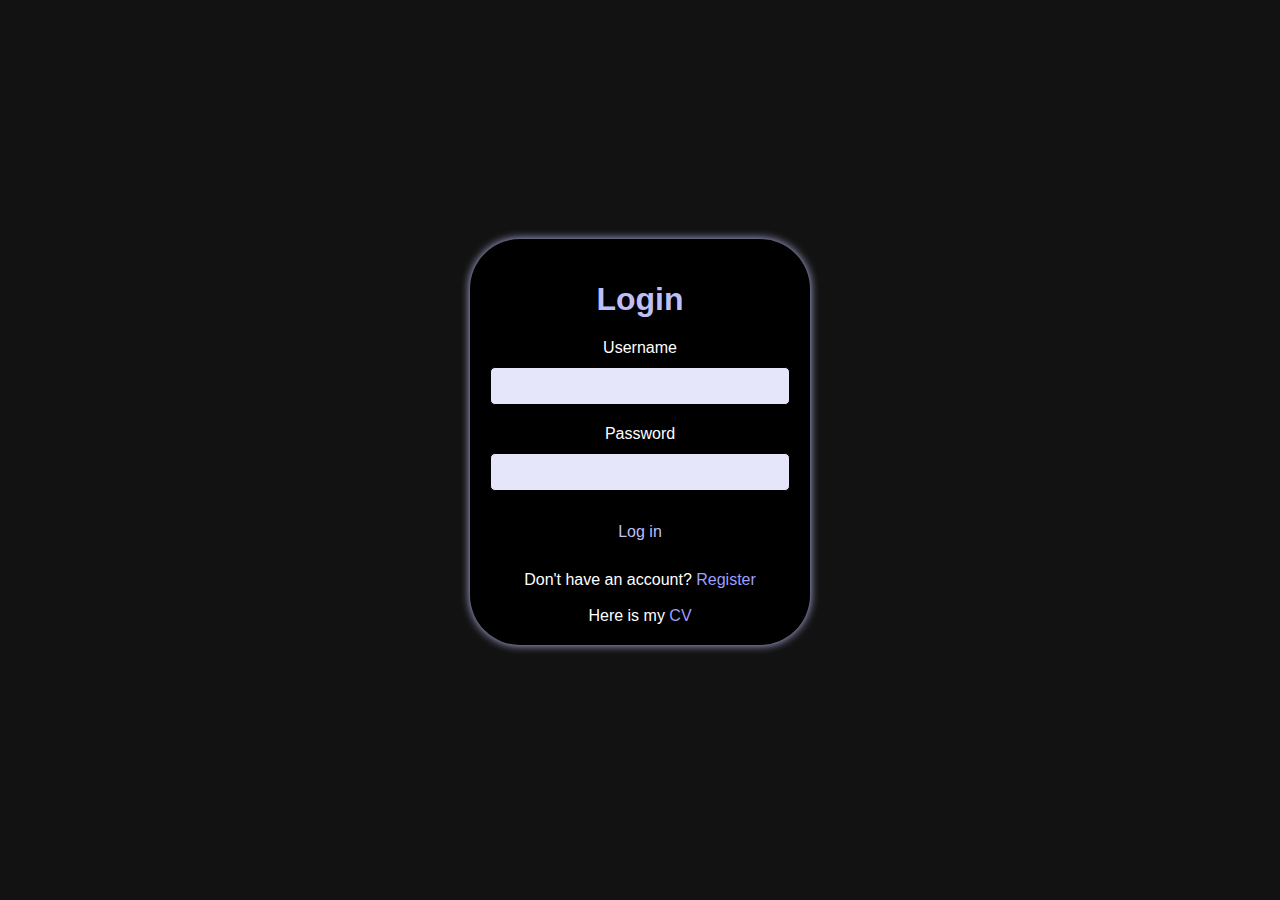
<file: index.html>
<html>
<head>
    <meta name="viewport" content="width=device-width, initial-scale=1.0">
    <title>Login Page</title>
    <style>
        body {
            font-family: 'arial', sans-serif;
            background-color: rgb(18, 18, 18);
            background-size: cover;
            margin: 0;
            padding: 0;
            display: flex;
            justify-content: center;
            align-items: center;
            height: 100vh;
            color: white;
        }

        form {
            background-color: black;
            padding: 20px;
            border-radius: 50px;
            box-shadow: 0 0 10px rgb(191, 191, 247);
            width: 300px;
            text-align: center;
            transition: box-shadow 0.5s ease-in;
        }

            form:hover {
                box-shadow: 0 0 30px rgb(191, 191, 247);
            }

        label {
            display: block;
            margin-bottom: 10px;
            font-size: 16px;
        }

        input {
            width: 100%;
            background-color: lavender;
            padding: 10px;
            margin-bottom: 20px;
            box-sizing: border-box;
            border: 1px solid;
            border-radius: 5px;
            font-size: 14px;
        }

        button {
            background-color: black;
            color: rgb(191, 191, 247);
            padding: 12px 20px;
            border: none;
            border-radius: 5px;
            cursor: pointer;
            font-size: 16px;
            transition: background-color 0.3s ease;
        }

            button:hover {
                color: black;
                background-color: rgb(191, 191, 247);
            }

        a {
            color: rgb(159, 159, 255);
            text-decoration: none;
        }

            a:hover {
                text-decoration: underline;
            }

        h1 {
            color: rgb(191, 191, 247);
        }
    </style>
</head>
<body>
    <form method="post" action="successful.html">
        <h1>Login</h1>
        <label for="username">Username</label>
        <input type="text" id="username" name="username" required>
        <label for="password">Password</label>
        <input type="password" id="password" name="password" required>
        <button type="submit">Log in</button>
        <br><br>
        Don't have an account? <a href="register.html">Register</a><br /><br />
        Here is my <a href="cv.html">CV</a>
    </form>
</body>
</html>
</file>
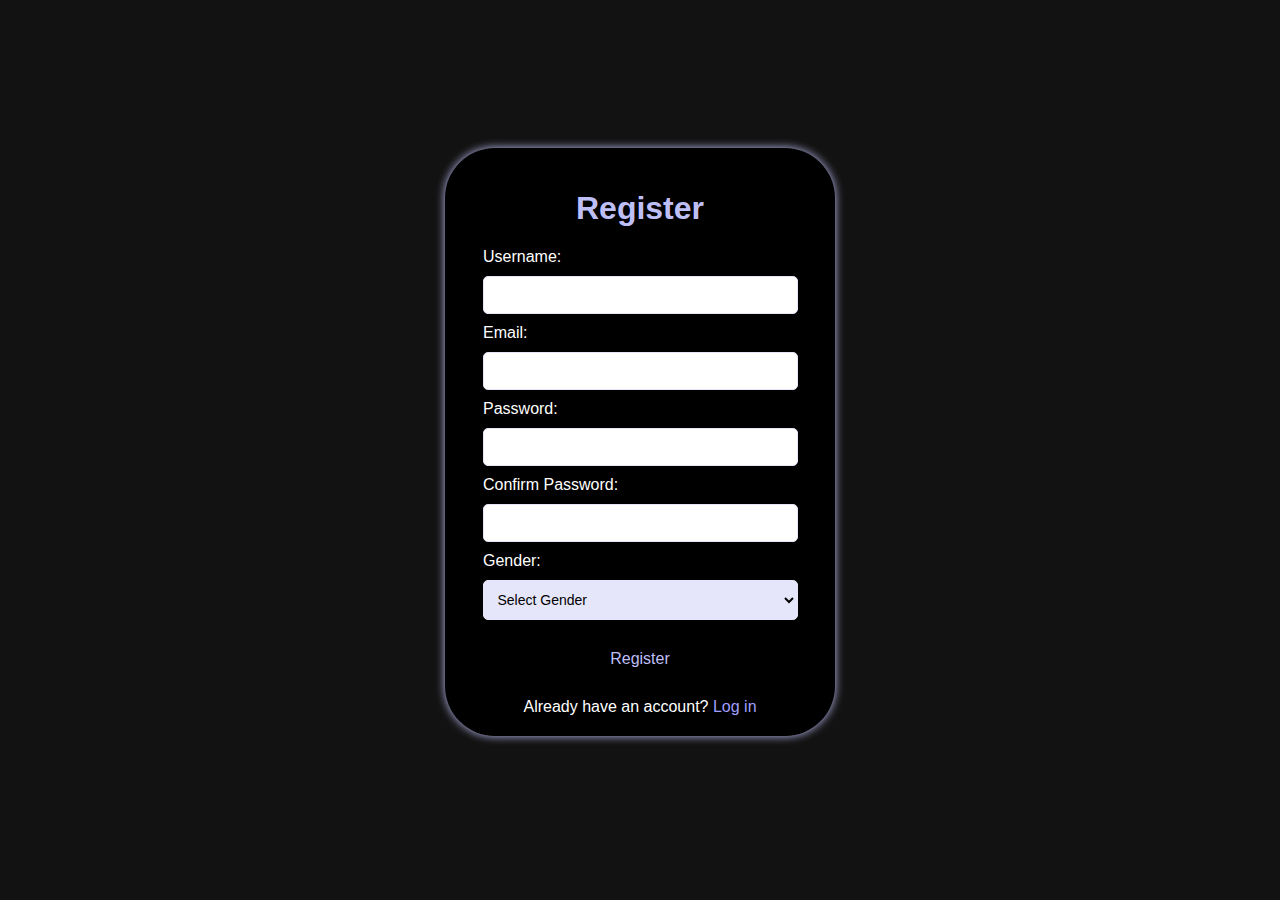
<file: register.html>
<!--register.html-->
<html>
<head>
    <meta name="viewport" content="width=device-width, initial-scale=1.0">
    <title>Registration Page</title>
    <style>
        body {
            font-family: 'arial', sans-serif;
            background-color: rgb(18, 18, 18);
            background-size: cover;
            margin: 0;
            padding: 0;
            display: flex;
            justify-content: center;
            align-items: center;
            height: 100vh;
            color: white;
        }

        form {
            background-color: black;
            padding: 20px;
            border-radius: 50px;
            box-shadow: 0 0 10px rgb(191, 191, 247);
            width: 350px;
            text-align: center;
            transition: box-shadow 0.5s ease-in;
        }

            form:hover {
                box-shadow: 0 0 30px rgb(191, 191, 247);
            }

        label {
            text-align: left;
            display: block;
            margin: 10px;
            margin-left: 18px;
            font-size: 16px;
        }

        input, select {
            width: 90%;
            padding: 10px;
            box-sizing: border-box;
            border: 1px solid lavender;
            border-radius: 5px;
            font-size: 14px;
        }

        select {
            background-color: lavender;
        }

        button {
            background-color: black;
            color: rgb(191, 191, 247);
            padding: 12px 20px;
            border: none;
            border-radius: 5px;
            cursor: pointer;
            font-size: 16px;
            transition: background-color 0.3s ease;
        }

            button:hover {
                color: black;
                background-color: rgb(191, 191, 247);
            }

        .error-message {
            color: red;
            font-size: 12px;
            text-align: left;
            margin-top: 4px;
        }

        a {
            color: rgb(159, 159, 255);
            text-decoration: none;
        }

            a:hover {
                text-decoration: underline;
            }

        h1 {
            color: rgb(191, 191, 247);
        }
    </style>
</head>
<body>
    <form method="post" onsubmit="return validateForm()">
        <h1>Register</h1>
        <label for="username">Username:</label>
        <input type="text" id="username" name="username" required>
        <small class="error-message" id="username-error"></small>
        <label for="email">Email:</label>
        <input type="email" id="email" name="email" required>
        <small class="error-message" id="email-error"></small>
        <label for="password">Password:</label>
        <input type="password" id="password" name="password" required>
        <small class="error-message" id="password-error"></small>
        <label for="confirm_password">Confirm Password:</label>
        <input type="password" id="confirm_password" name="confirm_password" required>
        <small class="error-message" id="confirm-password-error"></small>
        <label for="gender">Gender:</label>
        <select id="gender" name="gender" required>
            <option value="" disabled selected>Select Gender</option>
            <option value="male">Male</option>
            <option value="female">Female</option>
            <option value="other">Other</option>
        </select>
        <small class="error-message" id="gender-error"></small>
        <br><br>
        <button type="submit">Register</button><br><br>
        Already have an account? <a href="index.html">Log in</a>
    </form>
    <script>function validateForm() {
                var usernameRegex = /^[a-zA-Z0-9]+$/;
                var emailRegex = /^[^\s@]+@[^\s@]+\.[^\s@]+$/;
                var passwordRegex = /.{6,}/;

                var username = document.getElementById("username").value;
                var email = document.getElementById("email").value;
                var password = document.getElementById("password").value;
                var confirmPassword = document.getElementById("confirm_password").value;
                var gender = document.getElementById("gender").value;

                document.getElementById("username-error").innerHTML = !username.match(usernameRegex) ? alert("Invalid username" ): "";
                document.getElementById("email-error").innerHTML = !email.match(emailRegex) ? "Invalid email address" : "";
                document.getElementById("password-error").innerHTML = !password.match(passwordRegex) ? "Password must be at least 6 characters" : "";
                document.getElementById("confirm-password-error").innerHTML = password !== confirmPassword ? "Passwords do not match" : "";
                document.getElementById("gender-error").innerHTML = gender === "" ? "Please select a gender" : "";

                return (
                    username.match(usernameRegex) &&
                    email.match(emailRegex) &&
                    password.match(passwordRegex) &&
                    password === confirmPassword &&
                    gender !== ""
                );
            }</script>
</body>
</html>
</file>
